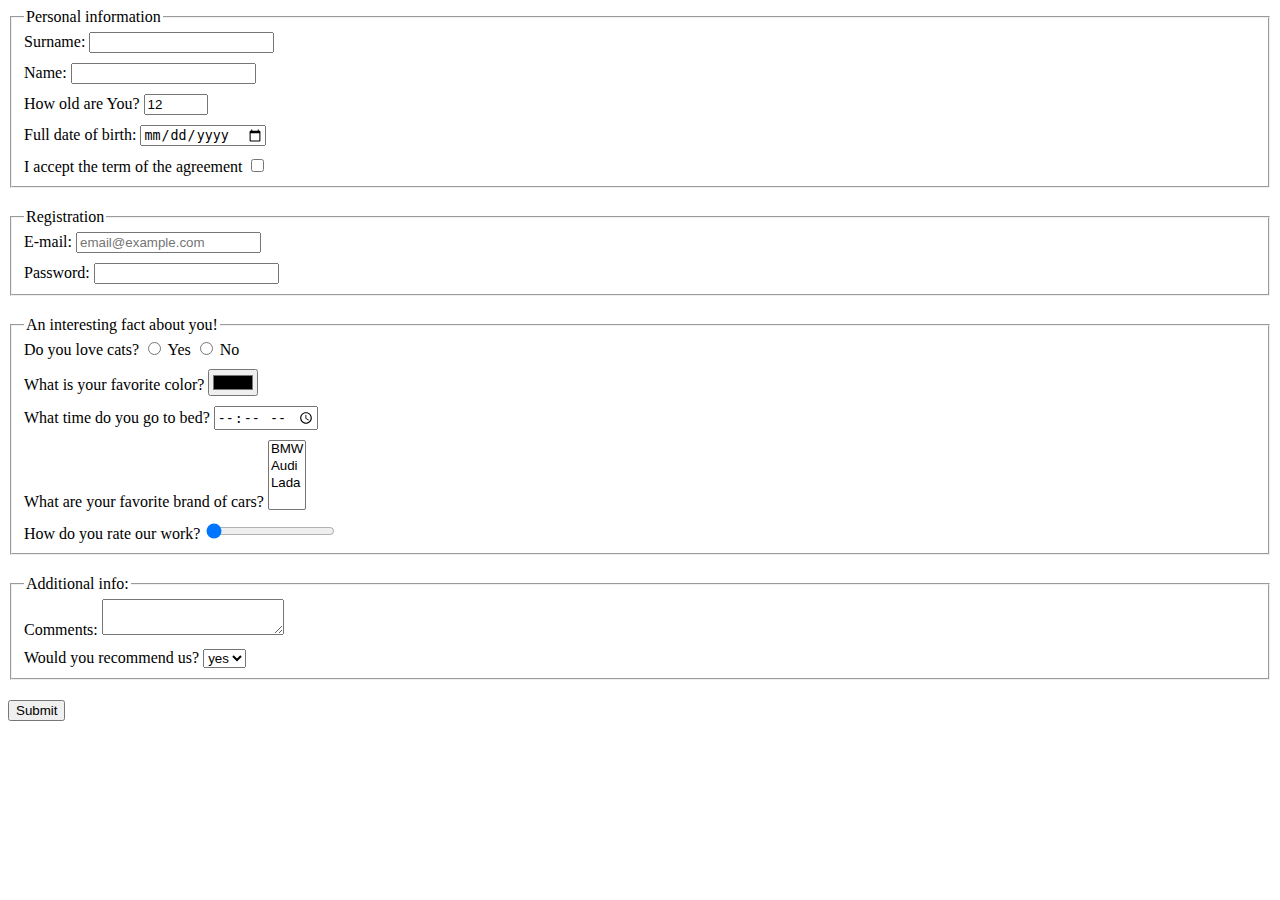
<file: index.html>
<!doctype html><html lang="en"><head><meta charset="UTF-8"><meta name="viewport" content="width=device-width, user-scalable=no, initial-scale=1.0, maximum-scale=1.0, minimum-scale=1.0"><meta http-equiv="X-UA-Compatible" content="ie=edge"><title>HTML Form</title><link rel="stylesheet" href="style.be45cd1e.css"></head><body> <form action="https://mate-academy-form-lesson.herokuapp.com/create-application" method="post"> <fieldset class="fieldset fist__field"> <legend>Personal information</legend> <label class="form__field first"> Surname: <input type="text" name="surname" id="surname" autocomplete="off"> </label> <label class="form__field"> Name: <input type="text" name="name" id="name" autocomplete="off" required> </label> <label class="form__field"> How old are You? <input type="number" name="howOld" id="howOld" min="1" max="100" value="12" required> </label> <label class="form__field"> Full date of birth: <input type="date" name="dateOfBirth" id="dateOfBirth" required> </label> <label class="form__field"> I accept the term of the agreement <input type="checkbox" name="accept" id="accept" required> </label> </fieldset> <fieldset class="fieldset"> <legend>Registration</legend> <label class="form__field first"> E-mail: <input type="email" name="email" placeholder="email@example.com" required> </label> <label class="form__field"> Password: <input type="password" name="password" minlength="5" maxlength="15" required> </label> </fieldset> <fieldset class="fieldset"> <legend>An interesting fact about you!</legend> <label class="form__field first"> Do you love cats? <label for="form__field"> <input type="radio" name="loveCats" value="yes"> Yes </label> <label for="form__field"> <input type="radio" name="loveCats" value="no"> No </label> </label> <label class="form__field"> What is your favorite color? <input type="color" name="color"> </label> <label class="form__field"> What time do you go to bed? <input type="time" name="time"> </label> <label class="form__field"> What are your favorite brand of cars? <select name="brand" multiple> <option value="bmw">BMW</option> <option value="audi">Audi</option> <option value="lada">Lada</option> </select> </label> <label class="form__field"> How do you rate our work? <input type="range" name="range" min="0" max="10" value="0" step="1" required> </label> </fieldset> <fieldset class="fieldset"> <legend>Additional info:</legend> Comments: <textarea name="comments" autocomplete="off"></textarea> <label class="form__field"> Would you recommend us? <select name="recommend"> <option value="yes">yes</option> <option value="no">no</option> </select> </label> </fieldset> <button class="button" type="submit">Submit</button> </form> <script type="text/javascript" src="main.e97352c4.js"></script> </body></html>
</file>
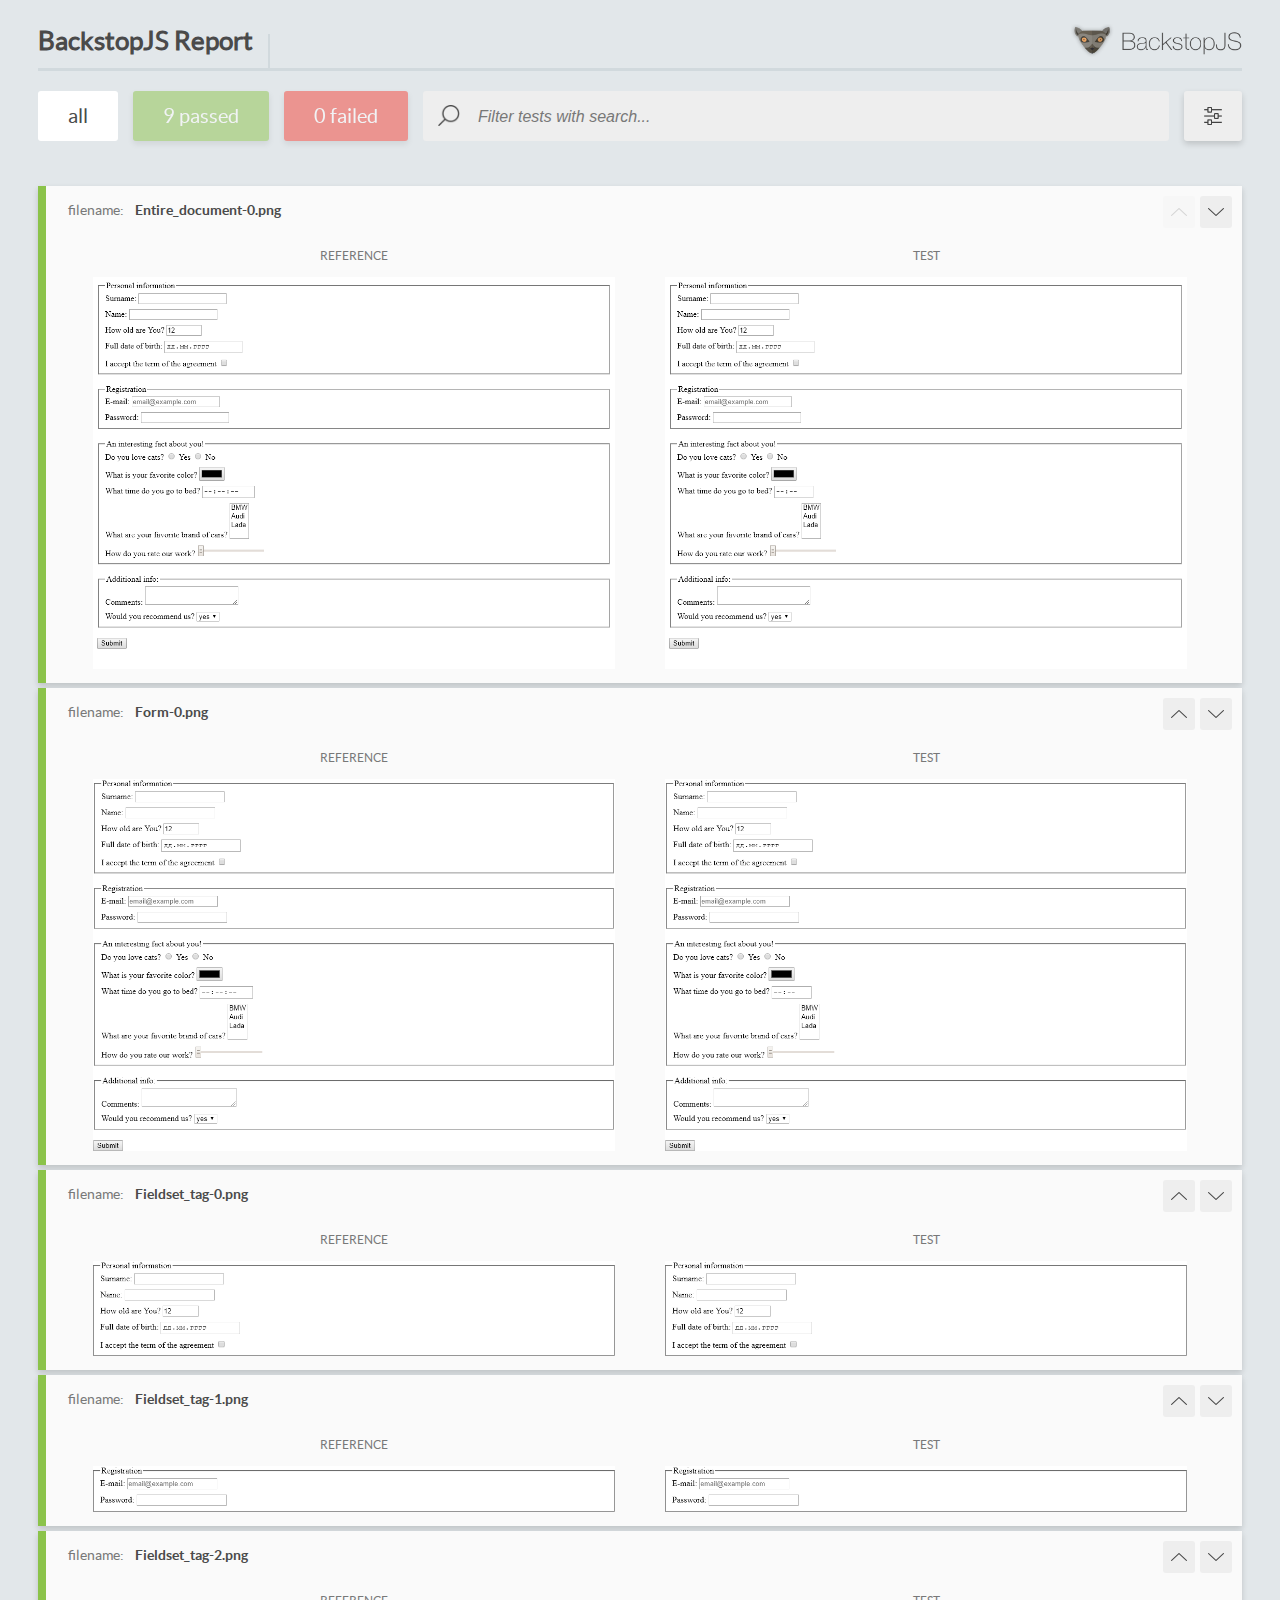
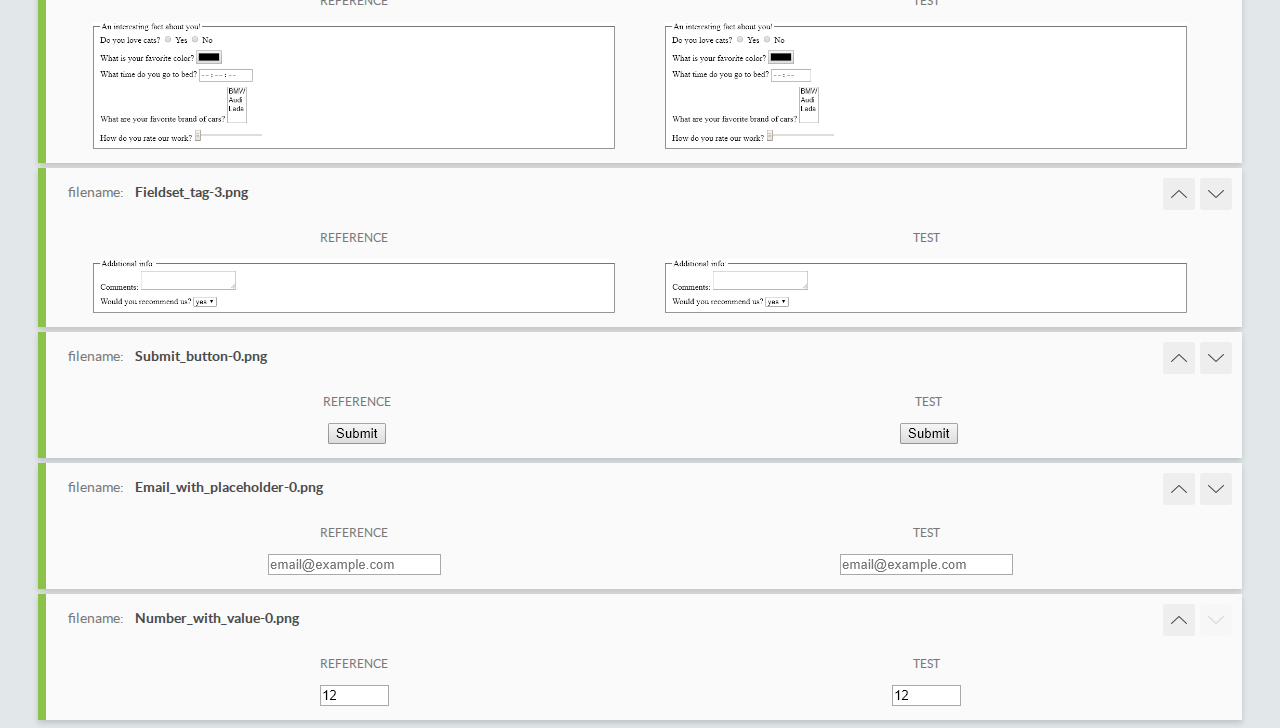
<file: report/html_report/index.html>
<!DOCTYPE html>
<html>
  <head>
    <meta charset="utf-8">
    <title>BackstopJS Report</title>

    <style>
      @font-face {
          font-family: 'latoregular';
          src: url('./assets/fonts/lato-regular-webfont.woff2') format('woff2'),
              url('./assets/fonts/lato-regular-webfont.woff') format('woff');
          font-weight: 400;
          font-style: normal;
      }
      @font-face {
          font-family: 'latobold';
          src: url('./assets/fonts/lato-bold-webfont.woff2') format('woff2'),
              url('./assets/fonts/lato-bold-webfont.woff') format('woff');
          font-weight: 700;
          font-style: normal;
      }

      .ReactModal__Body--open {
          overflow: hidden;
      }
      .ReactModal__Body--open .header {
        display: none;
      }

    </style>
  </head>
  <body style="background-color: #E2E7EA">
    <div id="root">

    </div>
    <script type="text/javascript">
      function report (report) { // eslint-disable-line no-unused-vars
        window.tests = report;
      }
    </script>
    <script type="text/javascript" src="config.js"></script>
    <script type="text/javascript" src="index_bundle.js"></script>
  </body>
</html>
</file>
<file: style.be45cd1e.css>
.form__field{display:block;margin-top:10px;padding:0}.fieldset{margin-top:20px}.fieldset:first-child{margin-top:8px}.first{margin-top:0}.button{margin-top:20px}
/*# sourceMappingURL=style.be45cd1e.css.map */
</file>
